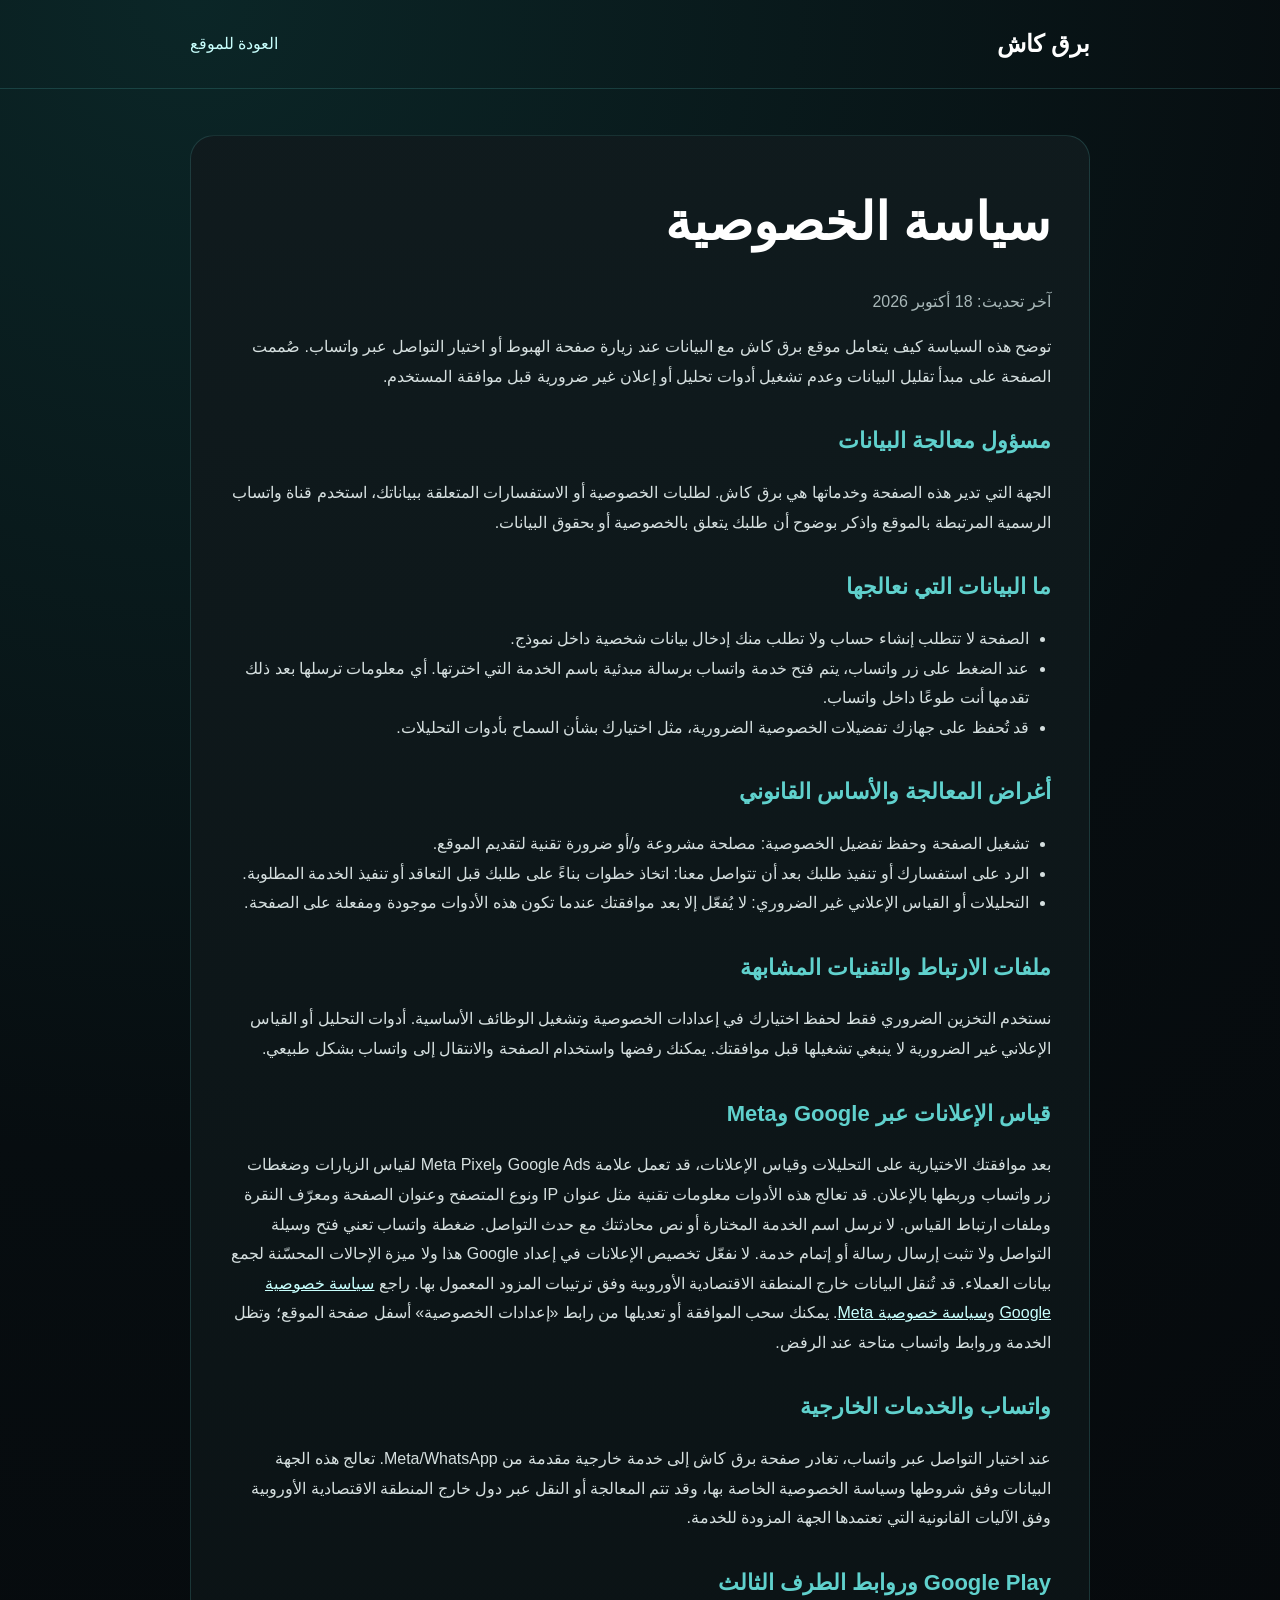
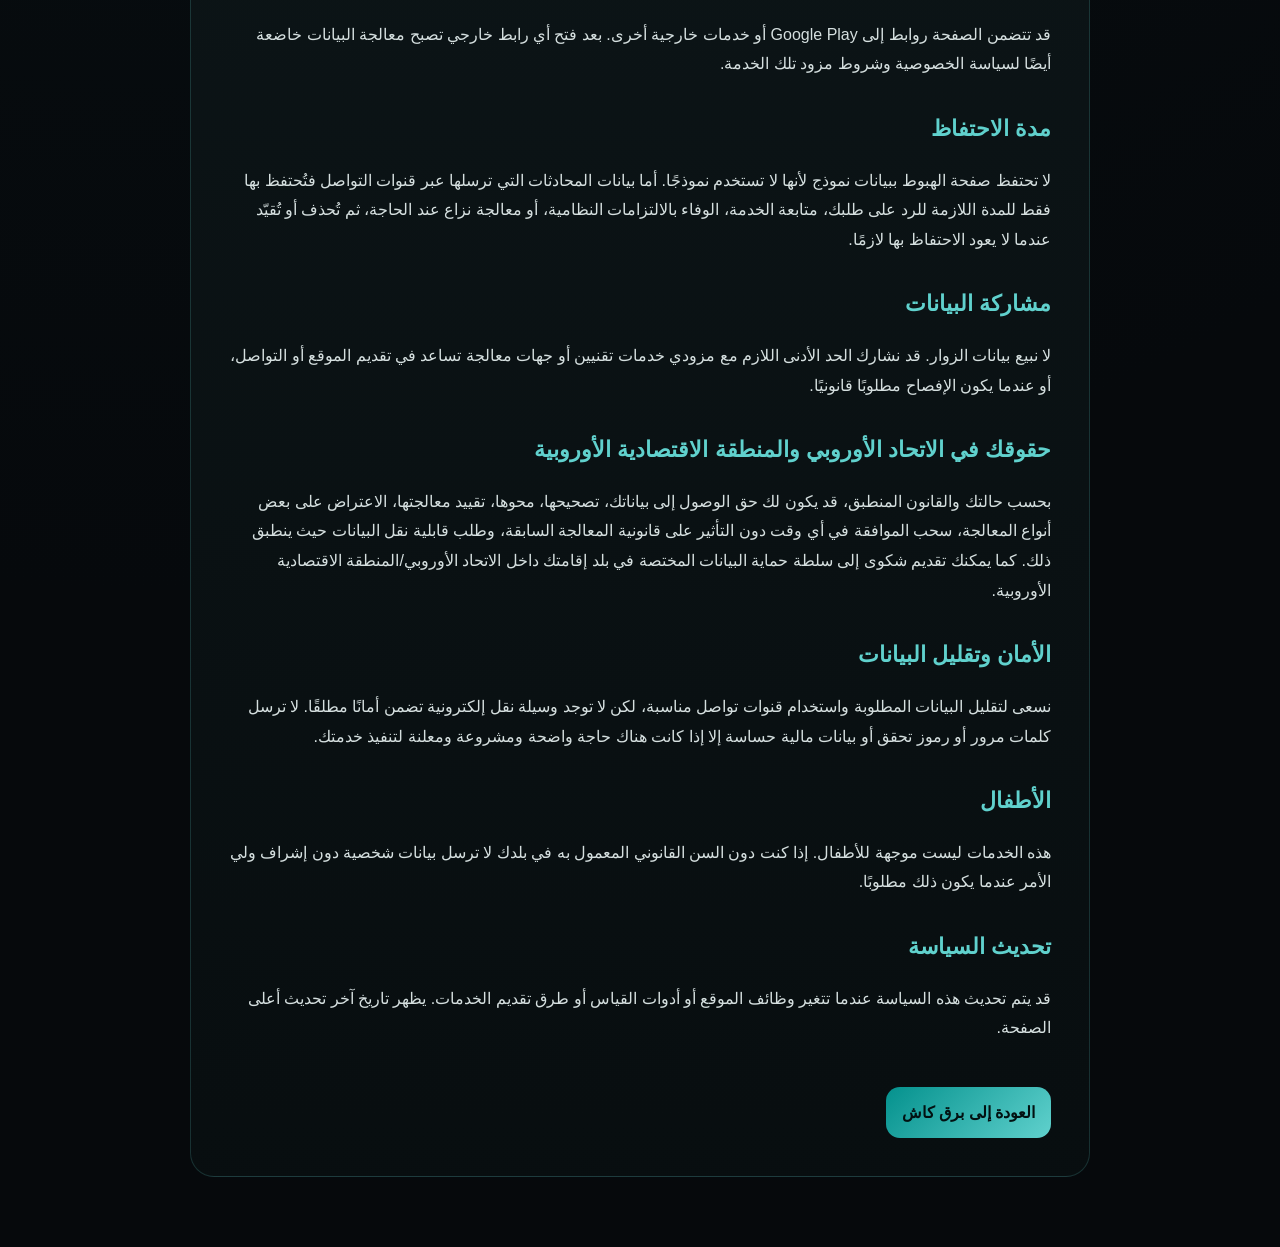
<file: privacy.html>
<!doctype html>
<html lang="ar" dir="rtl">
<head>
<meta charset="utf-8">
<meta name="viewport" content="width=device-width,initial-scale=1,viewport-fit=cover">
<title>سياسة الخصوصية | برق كاش</title>
<meta name="description" content="سياسة الخصوصية لموقع برق كاش.">
<style>
:root{--bg:#06090c;--panel:#0d1417;--text:#fff;--muted:#a8b7b8;--primary:#04918D;--card:#60D1CD}*{box-sizing:border-box}body{margin:0;background:radial-gradient(circle at 15% 0%,#0b2627 0,#070d10 38%,#06090c 72%);color:var(--text);font-family:Tahoma,Arial,sans-serif;line-height:1.85}.wrap{width:min(900px,92%);margin:auto}.top{padding:22px 0;border-bottom:1px solid rgba(96,209,205,.18)}.brand{display:flex;align-items:center;justify-content:space-between;gap:16px}.brand strong{font-size:24px}.brand a{color:#c8fffd;text-decoration:none}.content{padding:46px 0 70px}.card{background:linear-gradient(180deg,rgba(16,27,30,.98),rgba(8,14,16,.98));border:1px solid rgba(96,209,205,.18);border-radius:24px;padding:clamp(20px,4vw,38px)}h1{font-size:clamp(34px,7vw,52px);margin:0 0 8px}h2{color:var(--card);margin:30px 0 8px;font-size:22px}p,li{color:#d5dfdf}.muted{color:var(--muted)}a{color:#c8fffd}.back{display:inline-flex;margin-top:28px;padding:11px 16px;border-radius:14px;background:linear-gradient(135deg,var(--primary),var(--card));color:#021111;text-decoration:none;font-weight:900}ul{padding-right:22px}
</style>
</head>
<body>
<div class="top"><div class="wrap brand"><strong>برق كاش</strong><a href="index.html">العودة للموقع</a></div></div>
<main class="content"><div class="wrap"><article class="card"><h1>سياسة الخصوصية</h1><p class="muted">آخر تحديث: 18 أكتوبر 2026</p>
<p>توضح هذه السياسة كيف يتعامل موقع برق كاش مع البيانات عند زيارة صفحة الهبوط أو اختيار التواصل عبر واتساب. صُممت الصفحة على مبدأ تقليل البيانات وعدم تشغيل أدوات تحليل أو إعلان غير ضرورية قبل موافقة المستخدم.</p>
<h2>مسؤول معالجة البيانات</h2><p>الجهة التي تدير هذه الصفحة وخدماتها هي برق كاش. لطلبات الخصوصية أو الاستفسارات المتعلقة ببياناتك، استخدم قناة واتساب الرسمية المرتبطة بالموقع واذكر بوضوح أن طلبك يتعلق بالخصوصية أو بحقوق البيانات.</p>
<h2>ما البيانات التي نعالجها</h2><ul><li>الصفحة لا تتطلب إنشاء حساب ولا تطلب منك إدخال بيانات شخصية داخل نموذج.</li><li>عند الضغط على زر واتساب، يتم فتح خدمة واتساب برسالة مبدئية باسم الخدمة التي اخترتها. أي معلومات ترسلها بعد ذلك تقدمها أنت طوعًا داخل واتساب.</li><li>قد تُحفظ على جهازك تفضيلات الخصوصية الضرورية، مثل اختيارك بشأن السماح بأدوات التحليلات.</li></ul>
<h2>أغراض المعالجة والأساس القانوني</h2><ul><li>تشغيل الصفحة وحفظ تفضيل الخصوصية: مصلحة مشروعة و/أو ضرورة تقنية لتقديم الموقع.</li><li>الرد على استفسارك أو تنفيذ طلبك بعد أن تتواصل معنا: اتخاذ خطوات بناءً على طلبك قبل التعاقد أو تنفيذ الخدمة المطلوبة.</li><li>التحليلات أو القياس الإعلاني غير الضروري: لا يُفعّل إلا بعد موافقتك عندما تكون هذه الأدوات موجودة ومفعلة على الصفحة.</li></ul>
<h2>ملفات الارتباط والتقنيات المشابهة</h2><p>نستخدم التخزين الضروري فقط لحفظ اختيارك في إعدادات الخصوصية وتشغيل الوظائف الأساسية. أدوات التحليل أو القياس الإعلاني غير الضرورية لا ينبغي تشغيلها قبل موافقتك. يمكنك رفضها واستخدام الصفحة والانتقال إلى واتساب بشكل طبيعي.</p>
<h2>قياس الإعلانات عبر Google وMeta</h2><p>بعد موافقتك الاختيارية على التحليلات وقياس الإعلانات، قد تعمل علامة Google Ads وMeta Pixel لقياس الزيارات وضغطات زر واتساب وربطها بالإعلان. قد تعالج هذه الأدوات معلومات تقنية مثل عنوان IP ونوع المتصفح وعنوان الصفحة ومعرّف النقرة وملفات ارتباط القياس. لا نرسل اسم الخدمة المختارة أو نص محادثتك مع حدث التواصل. ضغطة واتساب تعني فتح وسيلة التواصل ولا تثبت إرسال رسالة أو إتمام خدمة. لا نفعّل تخصيص الإعلانات في إعداد Google هذا ولا ميزة الإحالات المحسّنة لجمع بيانات العملاء. قد تُنقل البيانات خارج المنطقة الاقتصادية الأوروبية وفق ترتيبات المزود المعمول بها. راجع <a href="https://policies.google.com/privacy" target="_blank" rel="noopener">سياسة خصوصية Google</a> و<a href="https://www.facebook.com/privacy/policy/" target="_blank" rel="noopener">سياسة خصوصية Meta</a>. يمكنك سحب الموافقة أو تعديلها من رابط «إعدادات الخصوصية» أسفل صفحة الموقع؛ وتظل الخدمة وروابط واتساب متاحة عند الرفض.</p>
<h2>واتساب والخدمات الخارجية</h2><p>عند اختيار التواصل عبر واتساب، تغادر صفحة برق كاش إلى خدمة خارجية مقدمة من Meta/WhatsApp. تعالج هذه الجهة البيانات وفق شروطها وسياسة الخصوصية الخاصة بها، وقد تتم المعالجة أو النقل عبر دول خارج المنطقة الاقتصادية الأوروبية وفق الآليات القانونية التي تعتمدها الجهة المزودة للخدمة.</p>
<h2>Google Play وروابط الطرف الثالث</h2><p>قد تتضمن الصفحة روابط إلى Google Play أو خدمات خارجية أخرى. بعد فتح أي رابط خارجي تصبح معالجة البيانات خاضعة أيضًا لسياسة الخصوصية وشروط مزود تلك الخدمة.</p>
<h2>مدة الاحتفاظ</h2><p>لا تحتفظ صفحة الهبوط ببيانات نموذج لأنها لا تستخدم نموذجًا. أما بيانات المحادثات التي ترسلها عبر قنوات التواصل فتُحتفظ بها فقط للمدة اللازمة للرد على طلبك، متابعة الخدمة، الوفاء بالالتزامات النظامية، أو معالجة نزاع عند الحاجة، ثم تُحذف أو تُقيّد عندما لا يعود الاحتفاظ بها لازمًا.</p>
<h2>مشاركة البيانات</h2><p>لا نبيع بيانات الزوار. قد نشارك الحد الأدنى اللازم مع مزودي خدمات تقنيين أو جهات معالجة تساعد في تقديم الموقع أو التواصل، أو عندما يكون الإفصاح مطلوبًا قانونيًا.</p>
<h2>حقوقك في الاتحاد الأوروبي والمنطقة الاقتصادية الأوروبية</h2><p>بحسب حالتك والقانون المنطبق، قد يكون لك حق الوصول إلى بياناتك، تصحيحها، محوها، تقييد معالجتها، الاعتراض على بعض أنواع المعالجة، سحب الموافقة في أي وقت دون التأثير على قانونية المعالجة السابقة، وطلب قابلية نقل البيانات حيث ينطبق ذلك. كما يمكنك تقديم شكوى إلى سلطة حماية البيانات المختصة في بلد إقامتك داخل الاتحاد الأوروبي/المنطقة الاقتصادية الأوروبية.</p>
<h2>الأمان وتقليل البيانات</h2><p>نسعى لتقليل البيانات المطلوبة واستخدام قنوات تواصل مناسبة، لكن لا توجد وسيلة نقل إلكترونية تضمن أمانًا مطلقًا. لا ترسل كلمات مرور أو رموز تحقق أو بيانات مالية حساسة إلا إذا كانت هناك حاجة واضحة ومشروعة ومعلنة لتنفيذ خدمتك.</p>
<h2>الأطفال</h2><p>هذه الخدمات ليست موجهة للأطفال. إذا كنت دون السن القانوني المعمول به في بلدك لا ترسل بيانات شخصية دون إشراف ولي الأمر عندما يكون ذلك مطلوبًا.</p>
<h2>تحديث السياسة</h2><p>قد يتم تحديث هذه السياسة عندما تتغير وظائف الموقع أو أدوات القياس أو طرق تقديم الخدمات. يظهر تاريخ آخر تحديث أعلى الصفحة.</p>
<a class="back" href="index.html">العودة إلى برق كاش</a></article></div></main>
</body>
</html>
</file>
